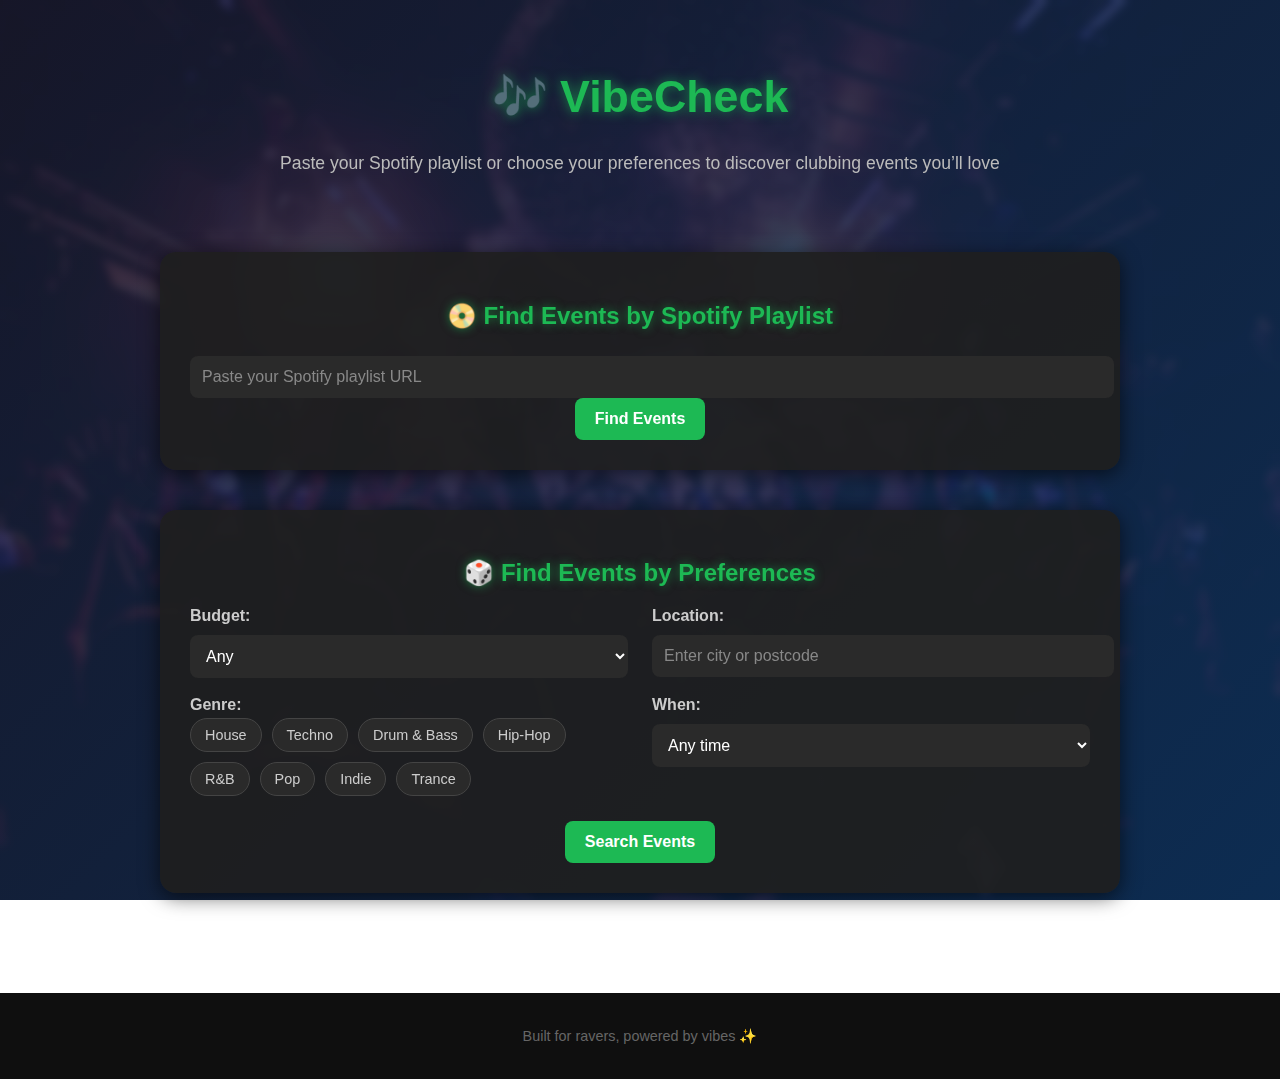
<file: frontend/index.html>
<!DOCTYPE html>
<html lang="en">
<head>
  <meta charset="UTF-8">
  <meta name="viewport" content="width=device-width, initial-scale=1.0">
  <title>VibeCheck - Event Finder</title>
  <link rel="stylesheet" href="style.css">
</head>
<body>
  <div class="background-overlay"></div>
  
  <header>
    <h1>🎶 VibeCheck</h1>
    <p>Paste your Spotify playlist or choose your preferences to discover clubbing events you’ll love</p>
  </header>

  <!-- Spotify Form -->
  <section class="form-container">
    <h2>📀 Find Events by Spotify Playlist</h2>
    <form id="spotifyForm">
      <input type="text" id="playlistUrl" placeholder="Paste your Spotify playlist URL" required>
      <button type="submit">Find Events</button>
    </form>
    <div id="loading" class="loading-bars" style="display:none;">
      <span></span><span></span><span></span><span></span><span></span>
      <p>Finding events for you...</p>
    </div>
  </section>

  <!-- Preferences Form -->
  <section class="form-container">
    <h2>🎲 Find Events by Preferences</h2>
    <form id="preferencesForm">
      <div class="form-grid">
        
        <div class="form-group">
          <label for="budget">Budget:</label>
          <select id="budget">
            <option value="any">Any</option>
            <option value="free">£0 (Free)</option>
            <option value="0-10">£0 – £10</option>
            <option value="10-30">£10 – £30</option>
            <option value="30-50">£30 – £50</option>
            <option value="50+">£50+</option>
          </select>
        </div>

        <div class="form-group">
          <label for="location">Location:</label>
          <input type="text" id="location" placeholder="Enter city or postcode">
        </div>

        <div class="form-group genre-group">
          <label>Genre:</label>
          <div class="genre-pills">
            <span data-value="house">House</span>
            <span data-value="techno">Techno</span>
            <span data-value="drumandbass">Drum & Bass</span>
            <span data-value="hiphop">Hip-Hop</span>
            <span data-value="rnb">R&B</span>
            <span data-value="pop">Pop</span>
            <span data-value="indie">Indie</span>
            <span data-value="trance">Trance</span>
          </div>
          <input type="hidden" id="genre" name="genre">
        </div>

        <div class="form-group">
          <label for="when">When:</label>
          <select id="when">
            <option value="any">Any time</option>
            <option value="tonight">Tonight</option>
            <option value="weekend">This Weekend</option>
            <option value="week">This Week</option>
            <option value="month">This Month</option>
          </select>
        </div>
      </div>

      <div class="form-actions">
        <button type="submit">Search Events</button>
      </div>
    </form>
    <div id="loading-preferences" class="loading-bars" style="display:none;">
      <span></span><span></span><span></span><span></span><span></span>
      <p>Finding events for you...</p>
    </div>
  </section>

  <!-- Results Grid -->
  <section id="results"></section>

  <footer>
    <p>Built for ravers, powered by vibes ✨</p>
  </footer>

  <script>
    // Genre pill selection handling
    document.querySelectorAll(".genre-pills span").forEach(pill => {
      pill.addEventListener("click", () => {
        pill.classList.toggle("selected");
        const selected = Array.from(document.querySelectorAll(".genre-pills .selected"))
          .map(el => el.getAttribute("data-value"));
        document.getElementById("genre").value = selected.join(",");
      });
    });
  </script>

  <script src="script.js"></script>
</body>
</html>
</file>
<file: frontend/style.css>
/* Background with gradient + blurred club crowd image */
body {
  margin: 0;
  font-family: 'Segoe UI', Tahoma, Geneva, Verdana, sans-serif;
  background: url('club-crowd.jpg') no-repeat center center fixed;
  background-size: cover;
  color: #fff;
  text-align: center;
  min-height: 100vh;
  display: flex;
  flex-direction: column;
  position: relative;
}

.background-overlay {
  position: fixed;
  top: 0; left: 0; right: 0; bottom: 0;
  background: linear-gradient(135deg, rgba(26,26,46,0.85), rgba(15,52,96,0.85));
  backdrop-filter: blur(4px);
  z-index: -1;
}

/* Header */
header {
  padding: 40px 20px;
}
header h1 {
  font-size: 2.8rem;
  color: #1DB954;
  text-shadow: 0 0 12px rgba(29,185,84,0.7);
}
header p {
  font-size: 1.1rem;
  color: #bbb;
}

/* Form Container */
.form-container {
  background: rgba(30, 30, 30, 0.92);
  padding: 30px;
  margin: 20px auto;
  width: 90%;
  max-width: 900px;
  border-radius: 16px;
  box-shadow: 0 4px 20px rgba(0,0,0,0.6);
}
.form-container h2 {
  color: #1DB954;
  margin-bottom: 20px;
  text-shadow: 0 0 10px rgba(29,185,84,0.6);
}

/* Inputs */
input, select {
  padding: 12px;
  border: none;
  border-radius: 8px;
  width: 100%;
  margin-top: 6px;
  font-size: 1rem;
  background: #2a2a2a;
  color: #fff;
}
input::placeholder {
  color: #888;
}

/* Buttons */
button {
  padding: 12px 20px;
  background-color: #1DB954;
  color: white;
  border: none;
  border-radius: 8px;
  font-weight: bold;
  cursor: pointer;
  transition: 0.3s ease;
  font-size: 1rem;
}
button:hover {
  background-color: #17a74a;
  transform: scale(1.05);
  box-shadow: 0 0 10px rgba(23,167,74,0.8);
}

/* Form Grid */
.form-grid {
  display: grid;
  grid-template-columns: 1fr 1fr;
  gap: 18px 24px;
  text-align: left;
}
.form-group label {
  font-weight: bold;
  color: #ccc;
  display: block;
  margin-bottom: 4px;
}
.form-actions {
  margin-top: 25px;
  text-align: center;
}

/* Genre Pills */
.genre-pills {
  display: flex;
  flex-wrap: wrap;
  gap: 10px;
}
.genre-pills span {
  padding: 8px 14px;
  border-radius: 20px;
  background: #2a2a2a;
  border: 1px solid #444;
  color: #ccc;
  cursor: pointer;
  transition: 0.3s;
  font-size: 0.9rem;
}
.genre-pills span:hover {
  border-color: #1DB954;
  color: #1DB954;
  box-shadow: 0 0 8px rgba(29,185,84,0.6);
}
.genre-pills span.selected {
  background: #1DB954;
  color: #fff;
  box-shadow: 0 0 12px rgba(29,185,84,0.8);
  border-color: #1DB954;
}

/* ===== START OF FIX ===== */

/* Equaliser-style Loading Bars */
.loading-bars {
  margin-top: 20px;
  display: flex;
  /* 1. Change direction to row */
  flex-direction: row;
  /* 2. Add wrap so the text goes to the next line */
  flex-wrap: wrap;
  /* 3. Center the bars horizontally */
  justify-content: center;
  /* 4. Center the bars vertically */
  align-items: center; 
}
.loading-bars span {
  display: inline-block;
  width: 6px;
  height: 20px;
  margin: 0 2px;
  background: #1DB954;
  animation: bounce 1s infinite ease-in-out;
}
.loading-bars span:nth-child(1) { animation-delay: 0s; }
.loading-bars span:nth-child(2) { animation-delay: 0.1s; }
.loading-bars span:nth-child(3) { animation-delay: 0.2s; }
.loading-bars span:nth-child(4) { animation-delay: 0.3s; }
.loading-bars span:nth-child(5) { animation-delay: 0.4s; }

@keyframes bounce {
  0%, 40%, 100% { transform: scaleY(0.3); }
  20% { transform: scaleY(1); }
}

.loading-bars p {
  margin-top: 10px;
  color: #ccc;
  font-size: 0.9rem;
  /* 5. Make text 100% width to force it to a new line */
  width: 100%;
  text-align: center;
}

/* ===== END OF FIX ===== */


/* Results Grid */
#results {
  margin: 40px auto;
  display: grid;
  grid-template-columns: repeat(auto-fit, minmax(250px, 1fr));
  gap: 20px;
  width: 90%;
  max-width: 1000px;
}

/* Event Card */
.event-card {
  background: #1e1e1e;
  padding: 20px;
  border-radius: 12px;
  box-shadow: 0 4px 10px rgba(0,0,0,0.4);
  transition: 0.3s;
}
.event-card:hover {
  transform: translateY(-5px);
  box-shadow: 0 6px 14px rgba(0,0,0,0.6);
}
.event-card h3 {
  margin-bottom: 10px;
  color: #1DB954;
}
.event-card p {
  margin: 5px 0;
  color: #ccc;
}
.event-card a {
  display: inline-block;
  margin-top: 10px;
  padding: 8px 15px;
  background-color: #1DB954;
  color: white;
  text-decoration: none;
  border-radius: 6px;
  font-weight: bold;
  transition: 0.2s;
}
.event-card a:hover {
  background-color: #17a74a;
}

/* Footer */
footer {
  margin-top: auto;
  padding: 20px;
  background: #0f0f0f;
  font-size: 0.9rem;
  color: #666;
}

/* ===== Mobile Optimisations ===== */
@media (max-width: 768px) {
  header h1 {
    font-size: 2rem;
  }
  header p {
    font-size: 0.95rem;
    padding: 0 10px;
  }

  .form-container {
    padding: 20px;
    margin: 15px;
  }

  .form-grid {
    grid-template-columns: 1fr; /* stack fields */
    gap: 15px;
  }

  button {
    width: 100%; /* full width buttons on mobile */
    font-size: 1rem;
    padding: 14px;
  }

  #results {
    gap: 15px;
    margin: 20px auto;
  }

  .event-card {
    padding: 16px;
  }
}

@media (max-width: 480px) {
  header h1 {
    font-size: 1.6rem;
  }
  header p {
    font-size: 0.85rem;
  }
  .genre-pills span {
    font-size: 0.8rem;
    padding: 6px 12px;
  }
}
</file>
